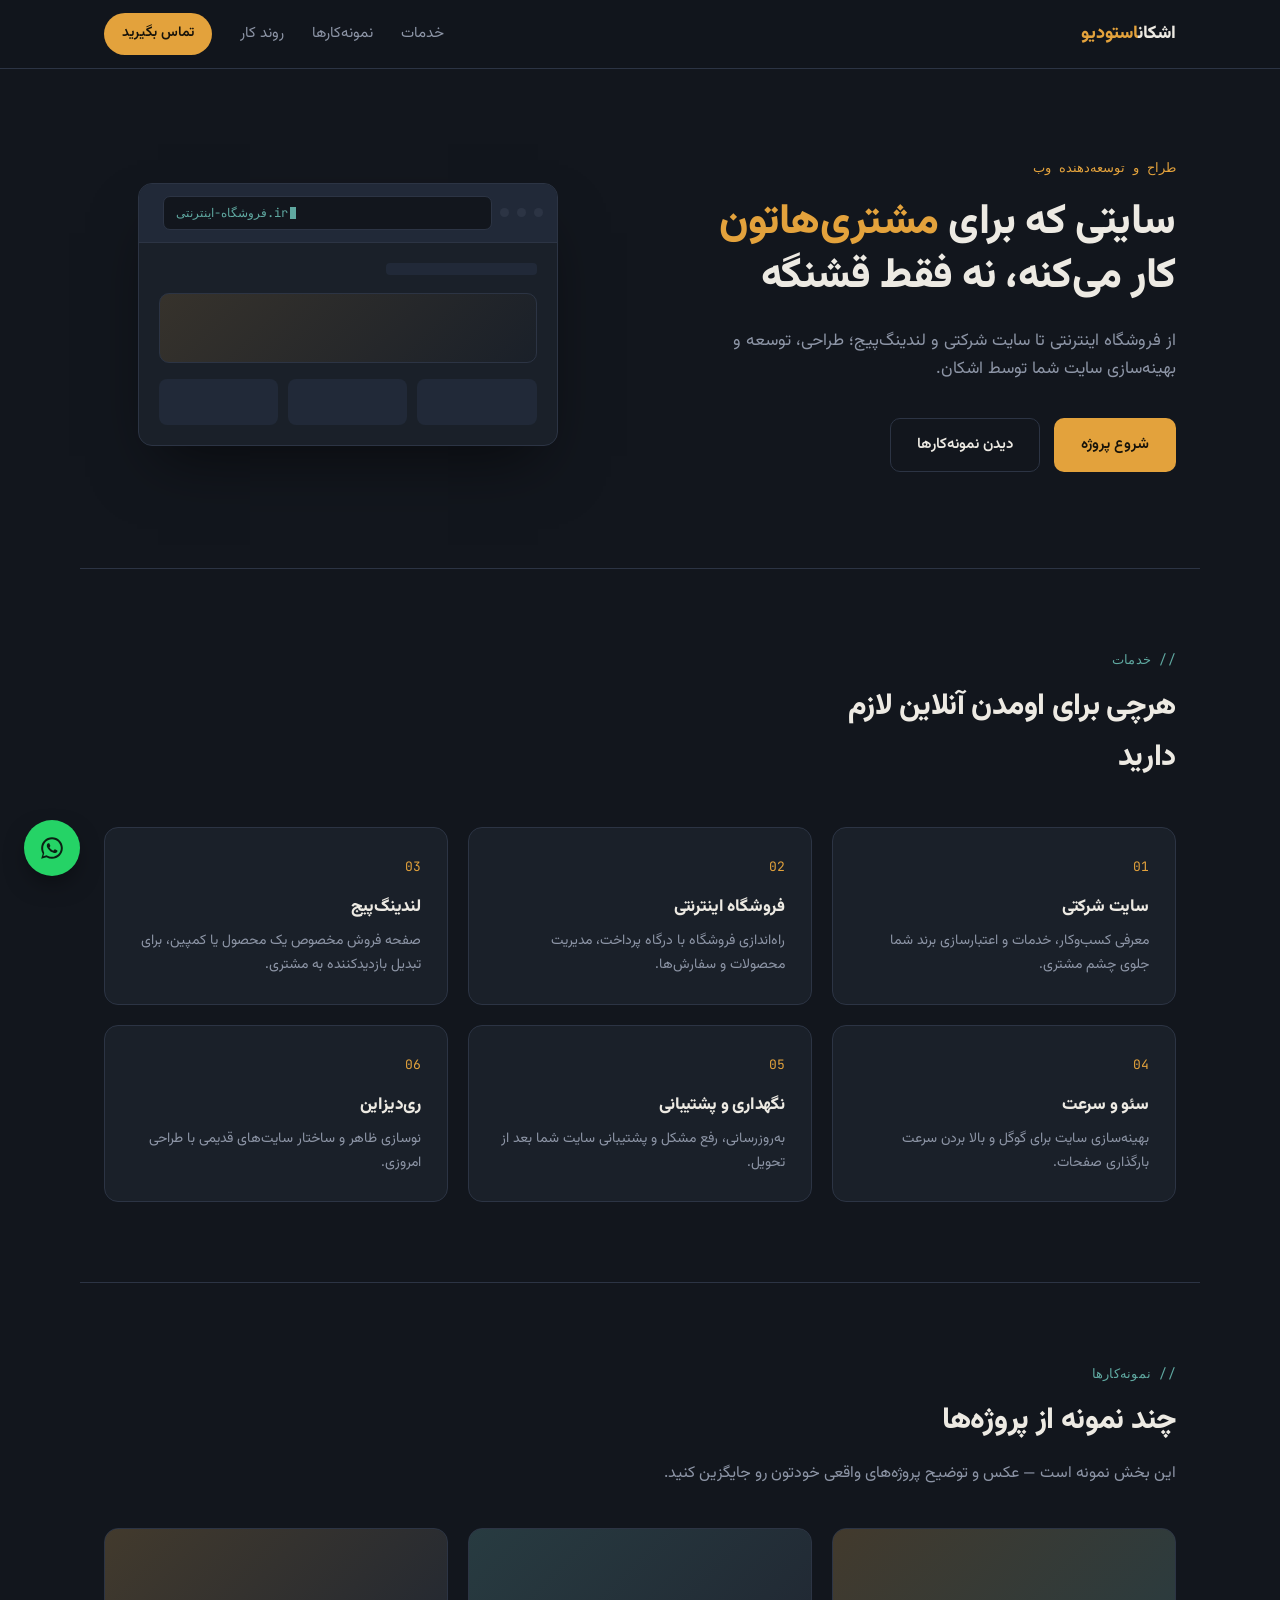
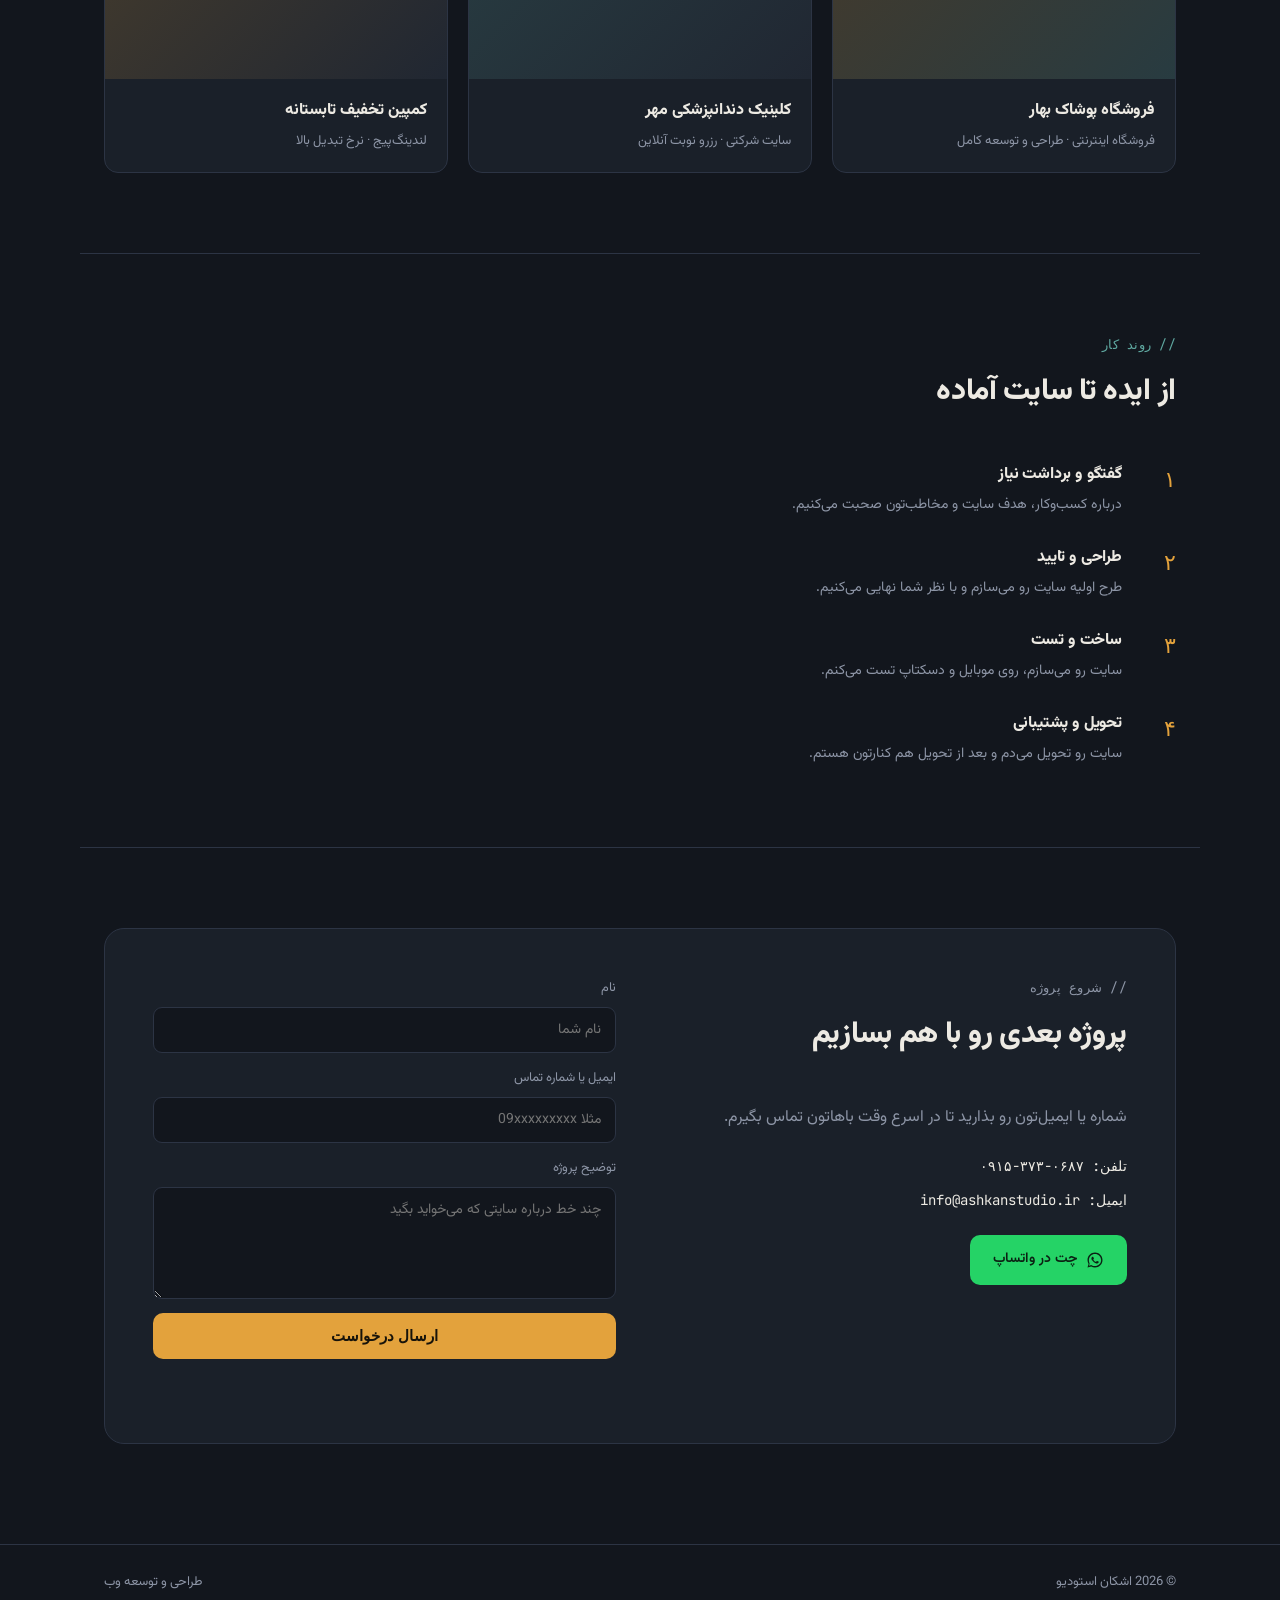
<file: index.html>
<!DOCTYPE html>
<html lang="fa" dir="rtl">
<head>
<meta charset="UTF-8">
<meta name="viewport" content="width=device-width,initial-scale=1">
<title>اشکان استودیو | طراحی و ساخت سایت</title>
<link rel="icon" href="icon.svg" type="image/svg+xml">
<link rel="manifest" href="manifest.json">
<meta name="theme-color" content="#12161d">
<link rel="apple-touch-icon" href="icon-192.png">
<link rel="stylesheet" href="style.css">
<link rel="preconnect" href="https://fonts.googleapis.com">
<link href="https://fonts.googleapis.com/css2?family=JetBrains+Mono:wght@400;500&family=Vazirmatn:wght@400;500;600;800&display=swap" rel="stylesheet">
</head>
<body>

<header class="site-header">
  <div class="wrap header-row">
    <a href="#top" class="logo">اشکان<span>استودیو</span></a>
    <nav class="nav">
      <a href="#services">خدمات</a>
      <a href="#work">نمونه‌کارها</a>
      <a href="#process">روند کار</a>
      <a href="#contact" class="nav-cta">تماس بگیرید</a>
    </nav>
    <button class="nav-toggle" id="navToggle" aria-label="باز کردن منو">
      <span></span><span></span><span></span>
    </button>
  </div>
</header>

<main id="top">

  <section class="hero wrap">
    <div class="hero-copy">
      <p class="eyebrow">طراح و توسعه‌دهنده وب</p>
      <h1>سایتی که برای <span class="hl">مشتری‌هاتون</span><br>کار می‌کنه، نه فقط قشنگه</h1>
      <p class="lead">از فروشگاه اینترنتی تا سایت شرکتی و لندینگ‌پیج؛ طراحی، توسعه و بهینه‌سازی سایت شما توسط اشکان.</p>
      <div class="hero-actions">
        <a href="#contact" class="btn btn-primary">شروع پروژه</a>
        <a href="#work" class="btn btn-ghost">دیدن نمونه‌کارها</a>
      </div>
    </div>

    <div class="hero-visual" aria-hidden="true">
      <div class="browser">
        <div class="browser-bar">
          <span class="dot"></span><span class="dot"></span><span class="dot"></span>
          <div class="url-field"><span id="typedUrl"></span><span class="caret"></span></div>
        </div>
        <div class="browser-body">
          <div class="skeleton-nav"></div>
          <div class="skeleton-hero"></div>
          <div class="skeleton-grid">
            <div></div><div></div><div></div>
          </div>
        </div>
      </div>
    </div>
  </section>

  <section id="services" class="services wrap">
    <p class="section-tag">// خدمات</p>
    <h2>هرچی برای اومدن آنلاین لازم دارید</h2>
    <div class="service-grid">
      <article class="service-card">
        <span class="num">01</span>
        <h3>سایت شرکتی</h3>
        <p>معرفی کسب‌وکار، خدمات و اعتبارسازی برند شما جلوی چشم مشتری.</p>
      </article>
      <article class="service-card">
        <span class="num">02</span>
        <h3>فروشگاه اینترنتی</h3>
        <p>راه‌اندازی فروشگاه با درگاه پرداخت، مدیریت محصولات و سفارش‌ها.</p>
      </article>
      <article class="service-card">
        <span class="num">03</span>
        <h3>لندینگ‌پیج</h3>
        <p>صفحه فروش مخصوص یک محصول یا کمپین، برای تبدیل بازدیدکننده به مشتری.</p>
      </article>
      <article class="service-card">
        <span class="num">04</span>
        <h3>سئو و سرعت</h3>
        <p>بهینه‌سازی سایت برای گوگل و بالا بردن سرعت بارگذاری صفحات.</p>
      </article>
      <article class="service-card">
        <span class="num">05</span>
        <h3>نگهداری و پشتیبانی</h3>
        <p>به‌روزرسانی، رفع مشکل و پشتیبانی سایت شما بعد از تحویل.</p>
      </article>
      <article class="service-card">
        <span class="num">06</span>
        <h3>ری‌دیزاین</h3>
        <p>نوسازی ظاهر و ساختار سایت‌های قدیمی با طراحی امروزی.</p>
      </article>
    </div>
  </section>

  <section id="work" class="portfolio wrap">
    <p class="section-tag">// نمونه‌کارها</p>
    <h2>چند نمونه از پروژه‌ها</h2>
    <p class="section-sub">این بخش نمونه است — عکس و توضیح پروژه‌های واقعی خودتون رو جایگزین کنید.</p>
    <div class="work-grid">
      <article class="work-card">
        <div class="work-thumb thumb-1"></div>
        <h3>فروشگاه پوشاک بهار</h3>
        <p>فروشگاه اینترنتی · طراحی و توسعه کامل</p>
      </article>
      <article class="work-card">
        <div class="work-thumb thumb-2"></div>
        <h3>کلینیک دندانپزشکی مهر</h3>
        <p>سایت شرکتی · رزرو نوبت آنلاین</p>
      </article>
      <article class="work-card">
        <div class="work-thumb thumb-3"></div>
        <h3>کمپین تخفیف تابستانه</h3>
        <p>لندینگ‌پیج · نرخ تبدیل بالا</p>
      </article>
    </div>
  </section>

  <section id="process" class="process wrap">
    <p class="section-tag">// روند کار</p>
    <h2>از ایده تا سایت آماده</h2>
    <ol class="steps">
      <li><span class="step-index">۱</span><div><h3>گفتگو و برداشت نیاز</h3><p>درباره کسب‌وکار، هدف سایت و مخاطب‌تون صحبت می‌کنیم.</p></div></li>
      <li><span class="step-index">۲</span><div><h3>طراحی و تایید</h3><p>طرح اولیه سایت رو می‌سازم و با نظر شما نهایی می‌کنیم.</p></div></li>
      <li><span class="step-index">۳</span><div><h3>ساخت و تست</h3><p>سایت رو می‌سازم، روی موبایل و دسکتاپ تست می‌کنم.</p></div></li>
      <li><span class="step-index">۴</span><div><h3>تحویل و پشتیبانی</h3><p>سایت رو تحویل می‌دم و بعد از تحویل هم کنارتون هستم.</p></div></li>
    </ol>
  </section>

  <section id="contact" class="contact wrap">
    <div class="contact-box">
      <div class="contact-copy">
        <p class="section-tag">// شروع پروژه</p>
        <h2>پروژه بعدی رو با هم بسازیم</h2>
        <p>شماره یا ایمیل‌تون رو بذارید تا در اسرع وقت باهاتون تماس بگیرم.</p>
        <ul class="contact-info">
          <li>تلفن: <a href="tel:+989153730687"><bdi>۰۹۱۵‑۳۷۳‑۰۶۸۷</bdi></a></li>
          <li>ایمیل: <bdi>info@ashkanstudio.ir</bdi></li>
        </ul>
        <a href="https://wa.me/989153730687" target="_blank" rel="noopener" class="btn btn-whatsapp">
          <svg viewBox="0 0 24 24" width="18" height="18" fill="currentColor" aria-hidden="true"><path d="M12.01 2C6.48 2 2 6.48 2 12c0 1.9.53 3.68 1.45 5.2L2 22l4.94-1.4A9.94 9.94 0 0 0 12.01 22C17.53 22 22 17.52 22 12S17.53 2 12.01 2Zm0 18.13c-1.7 0-3.29-.47-4.65-1.28l-.33-.2-3.02.86.84-2.98-.22-.34A8.11 8.11 0 0 1 3.87 12c0-4.5 3.65-8.15 8.14-8.15S20.15 7.5 20.15 12s-3.65 8.13-8.14 8.13Zm4.5-6.1c-.24-.12-1.44-.71-1.66-.79-.22-.08-.38-.12-.55.12-.16.24-.62.79-.76.95-.14.16-.28.18-.52.06-.24-.12-1.01-.37-1.92-1.18-.71-.63-1.19-1.42-1.33-1.66-.14-.24-.02-.37.1-.49.11-.11.24-.28.36-.42.12-.14.16-.24.24-.4.08-.16.04-.3-.02-.42-.06-.12-.55-1.32-.75-1.81-.2-.48-.4-.41-.55-.42h-.47c-.16 0-.42.06-.64.3-.22.24-.84.82-.84 2s.86 2.32.98 2.48c.12.16 1.7 2.6 4.12 3.64.58.25 1.03.4 1.38.51.58.18 1.11.16 1.53.1.47-.07 1.44-.59 1.64-1.16.2-.57.2-1.06.14-1.16-.06-.1-.22-.16-.46-.28Z"/></svg>
          چت در واتساپ
        </a>
      </div>
      <form class="contact-form" id="contactForm">
        <label>نام
          <input type="text" name="name" required placeholder="نام شما">
        </label>
        <label>ایمیل یا شماره تماس
          <input type="text" name="contact" required placeholder="مثلا 09xxxxxxxxx">
        </label>
        <label>توضیح پروژه
          <textarea name="message" rows="4" placeholder="چند خط درباره سایتی که می‌خواید بگید"></textarea>
        </label>
        <button type="submit" class="btn btn-primary btn-block">ارسال درخواست</button>
        <p class="form-note" id="formNote"></p>
      </form>
    </div>
  </section>

</main>

<footer class="site-footer">
  <div class="wrap footer-row">
    <span>© <span id="year"></span> اشکان استودیو</span>
    <span class="footer-note">طراحی و توسعه وب</span>
  </div>
</footer>

<a href="https://wa.me/989153730687" target="_blank" rel="noopener" class="whatsapp-float" aria-label="گفتگو در واتساپ">
  <svg viewBox="0 0 24 24" width="26" height="26" fill="currentColor" aria-hidden="true"><path d="M12.01 2C6.48 2 2 6.48 2 12c0 1.9.53 3.68 1.45 5.2L2 22l4.94-1.4A9.94 9.94 0 0 0 12.01 22C17.53 22 22 17.52 22 12S17.53 2 12.01 2Zm0 18.13c-1.7 0-3.29-.47-4.65-1.28l-.33-.2-3.02.86.84-2.98-.22-.34A8.11 8.11 0 0 1 3.87 12c0-4.5 3.65-8.15 8.14-8.15S20.15 7.5 20.15 12s-3.65 8.13-8.14 8.13Zm4.5-6.1c-.24-.12-1.44-.71-1.66-.79-.22-.08-.38-.12-.55.12-.16.24-.62.79-.76.95-.14.16-.28.18-.52.06-.24-.12-1.01-.37-1.92-1.18-.71-.63-1.19-1.42-1.33-1.66-.14-.24-.02-.37.1-.49.11-.11.24-.28.36-.42.12-.14.16-.24.24-.4.08-.16.04-.3-.02-.42-.06-.12-.55-1.32-.75-1.81-.2-.48-.4-.41-.55-.42h-.47c-.16 0-.42.06-.64.3-.22.24-.84.82-.84 2s.86 2.32.98 2.48c.12.16 1.7 2.6 4.12 3.64.58.25 1.03.4 1.38.51.58.18 1.11.16 1.53.1.47-.07 1.44-.59 1.64-1.16.2-.57.2-1.06.14-1.16-.06-.1-.22-.16-.46-.28Z"/></svg>
</a>

<script src="app.js"></script>
</body>
</html>
</file>
<file: style.css>
:root {
  --bg: #12161d;
  --surface: #1a2029;
  --surface-2: #212938;
  --border: #2c3444;
  --text: #EDEAE3;
  --text-muted: #8d95a6;
  --accent: #E3A23C;
  --accent-soft: rgba(227, 162, 60, 0.14);
  --accent-2: #5FA8A0;
  --radius: 14px;
  --wrap: 1120px;
}

* { box-sizing: border-box; }

html { scroll-behavior: smooth; }

body {
  margin: 0;
  background: var(--bg);
  color: var(--text);
  font-family: 'Vazirmatn', Tahoma, sans-serif;
  line-height: 1.7;
  -webkit-font-smoothing: antialiased;
}

.wrap {
  max-width: var(--wrap);
  margin: 0 auto;
  padding: 0 24px;
}

a { color: inherit; text-decoration: none; }

img, svg { display: block; max-width: 100%; }

.section-tag {
  font-family: 'JetBrains Mono', monospace;
  font-size: 13px;
  color: var(--accent-2);
  letter-spacing: 0.02em;
  margin: 0 0 10px;
}

h1, h2, h3 {
  font-weight: 800;
  margin: 0;
  letter-spacing: -0.01em;
}

/* Header */
.site-header {
  position: sticky;
  top: 0;
  z-index: 50;
  background: rgba(18, 22, 29, 0.85);
  backdrop-filter: blur(10px);
  border-bottom: 1px solid var(--border);
}

.header-row {
  display: flex;
  align-items: center;
  justify-content: space-between;
  height: 68px;
}

.logo {
  font-weight: 800;
  font-size: 18px;
}
.logo span {
  color: var(--accent);
}

.nav {
  display: flex;
  align-items: center;
  gap: 28px;
  font-size: 15px;
}

.nav a:not(.nav-cta) {
  color: var(--text-muted);
  transition: color 0.15s ease;
}
.nav a:not(.nav-cta):hover { color: var(--text); }

.nav-cta {
  background: var(--accent);
  color: #17130a;
  padding: 9px 18px;
  border-radius: 999px;
  font-weight: 600;
  font-size: 14px;
}

.nav-toggle {
  display: none;
  flex-direction: column;
  gap: 5px;
  background: none;
  border: none;
  cursor: pointer;
  padding: 8px;
}
.nav-toggle span {
  width: 22px;
  height: 2px;
  background: var(--text);
  display: block;
}

/* Hero */
.hero {
  display: grid;
  grid-template-columns: 1.1fr 1fr;
  gap: 48px;
  align-items: center;
  padding: 88px 24px 96px;
}

.eyebrow {
  font-family: 'JetBrains Mono', monospace;
  color: var(--accent);
  font-size: 13px;
  margin: 0 0 18px;
}

.hero h1 {
  font-size: 42px;
  line-height: 1.28;
}
.hero h1 .hl {
  color: var(--accent);
}

.lead {
  color: var(--text-muted);
  font-size: 17px;
  margin: 22px 0 34px;
  max-width: 46ch;
}

.hero-actions {
  display: flex;
  gap: 14px;
  flex-wrap: wrap;
}

.btn {
  display: inline-flex;
  align-items: center;
  justify-content: center;
  padding: 13px 26px;
  border-radius: 10px;
  font-weight: 600;
  font-size: 15px;
  cursor: pointer;
  border: 1px solid transparent;
  transition: transform 0.15s ease, opacity 0.15s ease, background 0.15s ease;
}
.btn:active { transform: scale(0.97); }

.btn-primary {
  background: var(--accent);
  color: #17130a;
}
.btn-primary:hover { opacity: 0.92; }

.btn-ghost {
  border-color: var(--border);
  color: var(--text);
  background: transparent;
}
.btn-ghost:hover { border-color: var(--accent); color: var(--accent); }

.btn-block { width: 100%; }

/* Hero visual: browser mockup */
.hero-visual {
  display: flex;
  justify-content: center;
}

.browser {
  width: 100%;
  max-width: 420px;
  background: var(--surface);
  border: 1px solid var(--border);
  border-radius: var(--radius);
  overflow: hidden;
  box-shadow: 0 30px 60px -20px rgba(0,0,0,0.55);
}

.browser-bar {
  display: flex;
  align-items: center;
  gap: 8px;
  padding: 12px 14px;
  background: var(--surface-2);
  border-bottom: 1px solid var(--border);
}

.dot {
  width: 9px;
  height: 9px;
  border-radius: 50%;
  background: var(--border);
}

.url-field {
  flex: 1;
  margin-inline-start: 10px;
  background: var(--bg);
  border: 1px solid var(--border);
  border-radius: 7px;
  padding: 6px 12px;
  font-family: 'JetBrains Mono', monospace;
  font-size: 12px;
  color: var(--accent-2);
  white-space: nowrap;
  overflow: hidden;
  direction: ltr;
  text-align: left;
}

.caret {
  display: inline-block;
  width: 6px;
  height: 12px;
  background: var(--accent-2);
  margin-inline-start: 2px;
  vertical-align: middle;
  animation: blink 1s steps(1) infinite;
}
@keyframes blink { 50% { opacity: 0; } }

.browser-body {
  padding: 20px;
}

.skeleton-nav {
  height: 12px;
  width: 40%;
  background: var(--surface-2);
  border-radius: 4px;
  margin-bottom: 18px;
}

.skeleton-hero {
  height: 70px;
  background: linear-gradient(135deg, var(--accent-soft), transparent);
  border: 1px solid var(--border);
  border-radius: 10px;
  margin-bottom: 16px;
}

.skeleton-grid {
  display: grid;
  grid-template-columns: repeat(3, 1fr);
  gap: 10px;
}
.skeleton-grid div {
  height: 46px;
  background: var(--surface-2);
  border-radius: 8px;
}

/* Services */
.services, .portfolio, .process {
  padding: 80px 24px;
  border-top: 1px solid var(--border);
}

.services h2, .portfolio h2, .process h2, .contact h2 {
  font-size: 30px;
  max-width: 20ch;
  margin-bottom: 44px;
}

.section-sub {
  color: var(--text-muted);
  margin-top: -30px;
  margin-bottom: 40px;
}

.service-grid {
  display: grid;
  grid-template-columns: repeat(3, 1fr);
  gap: 20px;
}

.service-card {
  background: var(--surface);
  border: 1px solid var(--border);
  border-radius: var(--radius);
  padding: 26px;
  transition: border-color 0.15s ease, transform 0.15s ease;
}
.service-card:hover {
  border-color: var(--accent);
  transform: translateY(-3px);
}

.service-card .num {
  font-family: 'JetBrains Mono', monospace;
  color: var(--accent);
  font-size: 13px;
}

.service-card h3 {
  font-size: 17px;
  margin: 12px 0 8px;
}

.service-card p {
  color: var(--text-muted);
  font-size: 14px;
  margin: 0;
}

/* Portfolio */
.work-grid {
  display: grid;
  grid-template-columns: repeat(3, 1fr);
  gap: 20px;
}

.work-card {
  background: var(--surface);
  border: 1px solid var(--border);
  border-radius: var(--radius);
  overflow: hidden;
}

.work-thumb {
  height: 150px;
}
.thumb-1 { background: linear-gradient(135deg, #E3A23C33, #5FA8A033); }
.thumb-2 { background: linear-gradient(135deg, #5FA8A033, #2c344455); }
.thumb-3 { background: linear-gradient(135deg, #E3A23C33, #2c344455); }

.work-card h3 {
  font-size: 16px;
  margin: 18px 20px 6px;
}
.work-card p {
  color: var(--text-muted);
  font-size: 13px;
  margin: 0 20px 20px;
}

/* Process */
.steps {
  list-style: none;
  margin: 0;
  padding: 0;
  display: grid;
  gap: 26px;
}
.steps li {
  display: flex;
  gap: 20px;
  align-items: flex-start;
}
.step-index {
  font-family: 'JetBrains Mono', monospace;
  color: var(--accent);
  font-size: 22px;
  min-width: 34px;
}
.steps h3 {
  font-size: 16px;
  margin-bottom: 6px;
}
.steps p {
  color: var(--text-muted);
  margin: 0;
  font-size: 14px;
}

/* Contact */
.contact {
  padding: 80px 24px 100px;
  border-top: 1px solid var(--border);
}

.contact-box {
  background: var(--surface);
  border: 1px solid var(--border);
  border-radius: 20px;
  padding: 48px;
  display: grid;
  grid-template-columns: 1fr 1fr;
  gap: 48px;
}

.contact-copy p {
  color: var(--text-muted);
}

.contact-info {
  list-style: none;
  padding: 0;
  margin: 24px 0 0;
  display: grid;
  gap: 10px;
  font-family: 'JetBrains Mono', monospace;
  font-size: 14px;
  color: var(--text);
}

.contact-form {
  display: grid;
  gap: 14px;
}
.contact-form label {
  display: grid;
  gap: 8px;
  font-size: 13px;
  color: var(--text-muted);
}
.contact-form input,
.contact-form textarea {
  background: var(--bg);
  border: 1px solid var(--border);
  border-radius: 9px;
  padding: 11px 14px;
  color: var(--text);
  font-family: inherit;
  font-size: 14px;
  resize: vertical;
}
.contact-form input:focus,
.contact-form textarea:focus {
  outline: 2px solid var(--accent);
  outline-offset: 1px;
  border-color: var(--accent);
}

.form-note {
  margin: 4px 0 0;
  font-size: 13px;
  color: var(--accent-2);
  min-height: 18px;
}

/* WhatsApp */
.btn-whatsapp {
  margin-top: 22px;
  display: inline-flex;
  align-items: center;
  gap: 9px;
  background: #25D366;
  color: #0b2013;
  padding: 12px 22px;
  border-radius: 10px;
  font-weight: 600;
  font-size: 14px;
  transition: opacity 0.15s ease, transform 0.15s ease;
}
.btn-whatsapp:hover { opacity: 0.9; }
.btn-whatsapp:active { transform: scale(0.97); }

.contact-info a { color: inherit; }
.contact-info a:hover { color: var(--accent); }

.whatsapp-float {
  position: fixed;
  bottom: 24px;
  inset-inline-end: 24px;
  width: 56px;
  height: 56px;
  border-radius: 50%;
  background: #25D366;
  color: #0b2013;
  display: flex;
  align-items: center;
  justify-content: center;
  box-shadow: 0 10px 24px -6px rgba(0,0,0,0.5);
  z-index: 60;
  transition: transform 0.15s ease;
}
.whatsapp-float:hover { transform: scale(1.06); }

/* Footer */
.site-footer {
  border-top: 1px solid var(--border);
  padding: 26px 24px;
}
.footer-row {
  display: flex;
  justify-content: space-between;
  color: var(--text-muted);
  font-size: 13px;
}

/* Motion respect */
@media (prefers-reduced-motion: reduce) {
  html { scroll-behavior: auto; }
  .caret { animation: none; }
  .service-card, .btn { transition: none; }
}

/* Responsive */
@media (max-width: 880px) {
  .hero { grid-template-columns: 1fr; padding-top: 40px; }
  .hero-visual { order: -1; }
  .service-grid, .work-grid { grid-template-columns: repeat(2, 1fr); }
  .contact-box { grid-template-columns: 1fr; padding: 32px; }
  .nav { position: fixed; inset-inline: 0; top: 68px; background: var(--bg); border-top: 1px solid var(--border); flex-direction: column; align-items: stretch; padding: 18px 24px; gap: 16px; transform: translateY(-8px); opacity: 0; pointer-events: none; transition: 0.15s ease; }
  .nav.open { transform: translateY(0); opacity: 1; pointer-events: auto; }
  .nav-cta { text-align: center; }
  .nav-toggle { display: flex; }
}

@media (max-width: 560px) {
  .hero h1 { font-size: 30px; }
  .service-grid, .work-grid { grid-template-columns: 1fr; }
}
</file>
